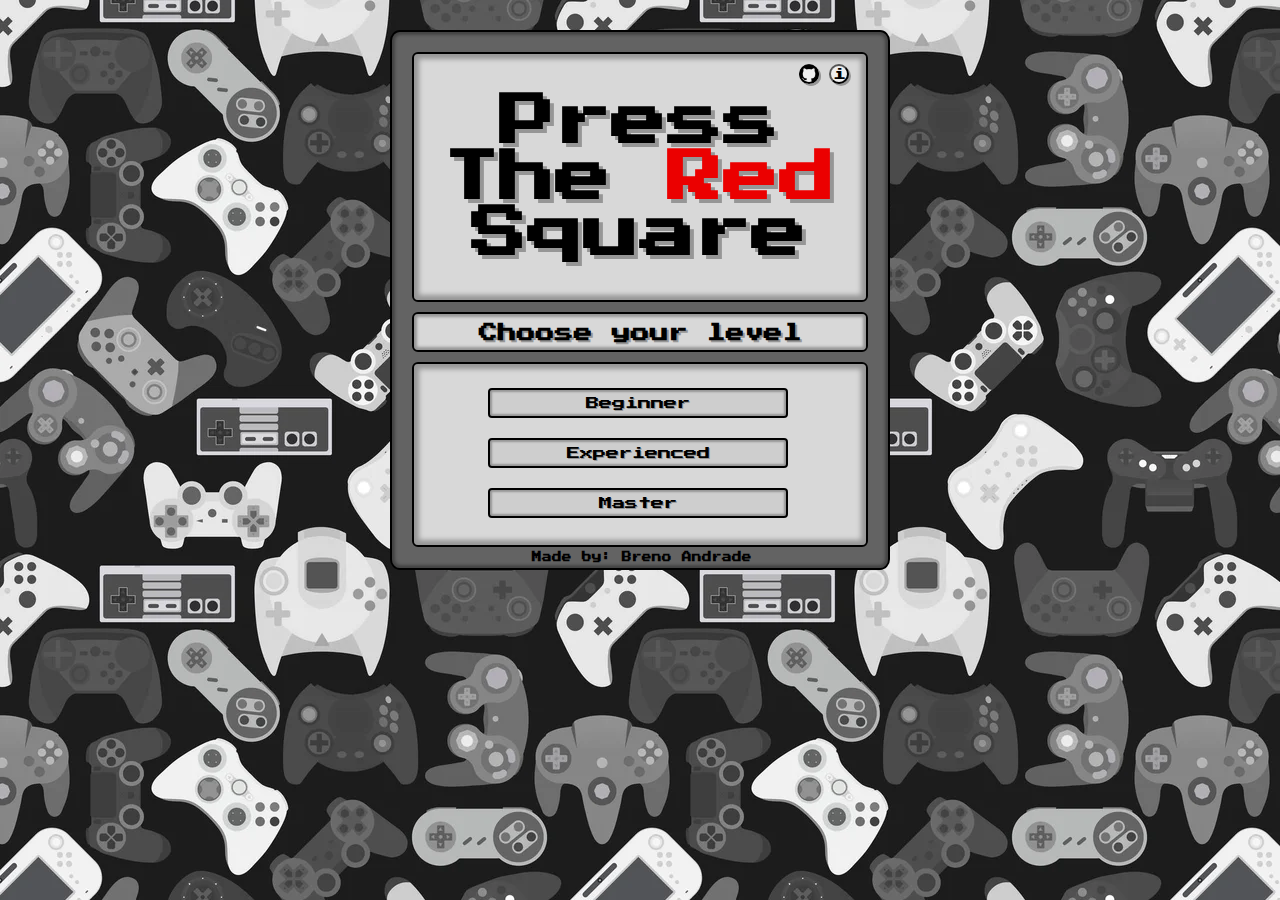
<file: index.html>
<!DOCTYPE html>
<html lang="pt-br">
<head>
    <!-- settings -->
    <meta charset="UTF-8">
    <meta name="viewport" content="width=device-width, initial-scale=1.0">
    <title>Press the Red Square</title>

    <!-- fonts -->
    <link rel="preconnect" href="https://fonts.googleapis.com">
    <link rel="preconnect" href="https://fonts.gstatic.com" crossorigin>
    <link href="https://fonts.googleapis.com/css2?family=Press+Start+2P&display=swap" rel="stylesheet">

    <!-- styles -->
    <link rel="stylesheet" href="./src/styles/reset.css">
    <link rel="stylesheet" href="./src/styles/main.css">
    <link rel="icon" type="image/x-icon" href="./src/images/icon.ico">
</head>
<body>
    <main class="box">
        <div class="box-title">
            <div class="links">
                <button class="git">
                    <a href="https://github.com/bttand" target="_blank">
                    <img class="git-image" src="./src/images/github-image.png" alt="github">
                    </a>
                </button>
                <button class="info" onclick="infoAlert()">
                    i
                </button>
            </div>
            <h1 class="title">Press The <span style="color: rgb(235, 0, 0);">Red</span> Square</h1>
        </div>
        <div class="box-choose">
            <h3 class="choose">
                Choose your level
            </h3>
        </div>
        <div class="box-level">
            <button class="level" id="lvl1" onclick="location.href='./game.html';">Beginner</button>
            <button class="level" id="lvl2" onclick="location.href='./game.html';">Experienced</button>
            <button class="level" id="lvl3" onclick="location.href='./game.html';">Master</button>
        </div>
        <footer class="footer">
            <h6>Made by: <a class="name" href="https://github.com/bttand" target="_blank">Breno Andrade</a></h6>
        </footer>
    </main>
    <script>
        function infoAlert() {
            alert("Press the red square in whatever position it is!\n\n" +
            "Beginner: 9 squares.\nExperienced: 36 squares.\nMaster: 81 squares.");
        }
    </script>
    <script defer src="./src/scripts/engine.js"></script>
</body>
</html>
</file>
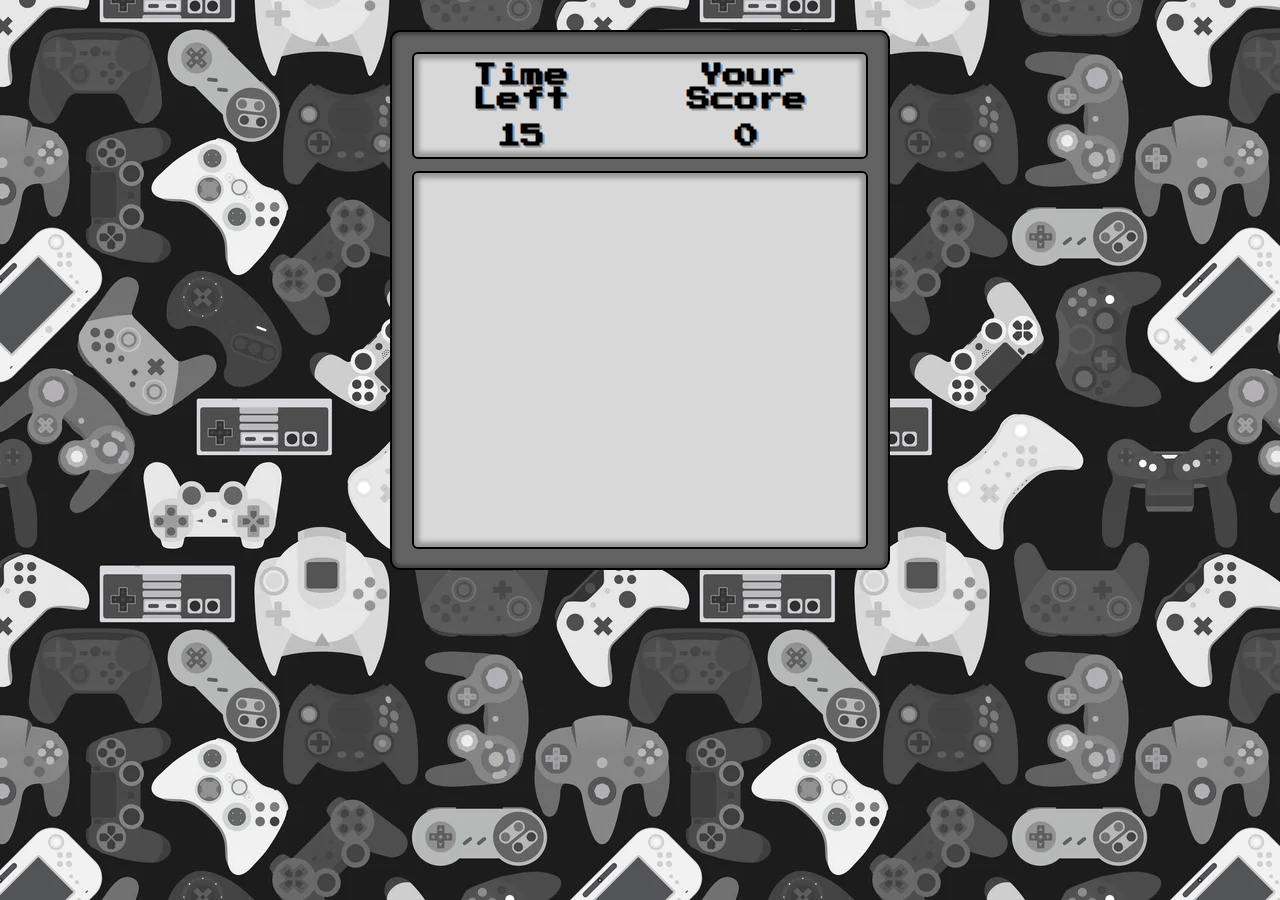
<file: game.html>
<!DOCTYPE html>
<html lang="pt-br">
<head>
    <!-- settings -->
    <meta charset="UTF-8">
    <meta name="viewport" content="width=device-width, initial-scale=1.0">
    <title>Press the Red Square</title>

    <!-- fonts -->
    <link rel="preconnect" href="https://fonts.googleapis.com">
    <link rel="preconnect" href="https://fonts.gstatic.com" crossorigin>
    <link href="https://fonts.googleapis.com/css2?family=Press+Start+2P&display=swap" rel="stylesheet">

    <!-- styles -->
    <link rel="stylesheet" href="./src/styles/reset.css">
    <link rel="stylesheet" href="./src/styles/main.css">
</head>
<body>
    <main class="box">
        <div class="menu">
            <div class="menu-time">
                <h2>Time Left</h2>
                <h2 class="number" id="time-left">15</h2>
            </div>
            <div class="menu-score">
                <h2>Your Score</h2>
                <h2 class="number" id="score">0</h2>
            </div>
        </div>
        <div class="panel" id="panel">
        </div>
    </main>
    <script defer src="./src/scripts/engine.js"></script>
</body>
</html>
</file>
<file: src/styles/main.css>
/* GENERAL */
:root {
    --color-1: rgb(99, 99, 99);
    --color-2: rgb(216, 216, 216);
    --color-3: rgb(150, 150, 150);
    --color-4: rgb(0, 0, 0);
    --color-5: rgb(206, 206, 206);
}

body {
    background-image: url(../images/gamepad-background.jpg);
    user-select: none;
}

.box {
    border-radius: 2%;
    border: 2px solid var(--color-4);
    color: var(--color-4);
    background-color: var(--color-1);
    box-shadow: inset 0 0 3px 3px rgb(68, 68, 68);
    margin: 30px auto;
    width: 500px;
    height: 540px;  
}

h2 {
    text-shadow: 2px 2px var(--color-3); 
}

/* PAGE INDEX */
.box-title {
    box-shadow: inset 0 0 5px 5px var(--color-3);
    border-radius: 6px;
    border: 2px solid var(--color-4);
    background-color: var(--color-2);
    margin: 10px 20px;  
    margin-top: 20px;
    display: flex;
    height: 250px;
}

.title {
    position: relative;
    left: -30px;
    text-shadow: 4px 4px var(--color-3);
    font-size: 3.5em;
    text-align: center;
    width: 400px;
    margin: auto;
}

.box-choose {
    box-shadow: inset 0 0 3px 3px var(--color-3);
    border-radius: 6px;
    border: 2px solid var(--color-4);
    background-color: var(--color-2);
    margin: 10px 20px;
    display: flex;
    height: 40px;
    align-items: center;
}

.choose {
    text-shadow: 2px 2px var(--color-3);
    margin: auto;
    text-align: center;
}

.box-level {
    box-shadow: inset 0 0 5px 5px var(--color-3);
    border-radius: 6px;
    border: 2px solid var(--color-4);
    background-color: var(--color-2);
    height: 185px;
    margin: 10px 20px;
    display: block;
    align-items: center;
    padding-top: 14px;
}

.level {
    border-radius: 4px;
    background-color: var(--color-5);
    border: 2px solid var(--color-4);
    height: 30px;
    width: 300px;
    text-align: center;
    margin: 10px 74px;
    box-shadow: inset 0 0 2px 2px var(--color-3);
    cursor: pointer;
    text-shadow: 1.4px 1.4px var(--color-3); 
}

.level:hover {
    box-shadow: inset 0 0 4px 4px var(--color-3);
}

.links {
    display: flex;
    position: relative;
    left: 380px;
    top: 5px;
}

.info, .git, .git-image {
    box-shadow: 2px 2px var(--color-3);
    border-radius: 50%;
    margin: 5px;
    height: 20px;
    width: 20px;
    cursor: pointer;
}

.git-image {
    margin: -3px;
}

.footer {
    position: relative;
    bottom: 5px;
    left: 140px;
    font-size: 0.9em;
}

.name {
    text-decoration: none;
    color: inherit;
}

.name:hover {
    color: rgb(0, 0, 115);
}

/* PAGE GAME */
.menu {
    box-shadow: inset 0 0 5px 5px var(--color-3);
    border-radius: 6px;
    border: 2px solid var(--color-4);
    background-color: var(--color-2);
    height: 20%;
    margin: 20px;
    display: flex;
    text-align: center;
    align-items: center;
    color: rgb(0, 0, 0);
}

.panel {
    box-shadow: inset 0 0 5px 5px var(--color-3);
    border-radius: 6px;
    border: 2px solid var(--color-4);
    background-color: var(--color-2);
    margin: -8px 20px;
    height: 378px;
    display: flex;
    align-items: center;
    justify-content: center;
}

.square {
    border-radius: 4px;
    margin: 4px;
    border: 3px solid black;
    background-color: white;
    box-shadow: inset 0 0 10px 10px rgb(230, 230, 230);
}

.number {
    margin-top: .8rem;
}

.press {
    background-color: red;
    box-shadow: inset 0 0 10px 10px rgb(230, 0, 0);
    cursor: pointer;
}
</file>
